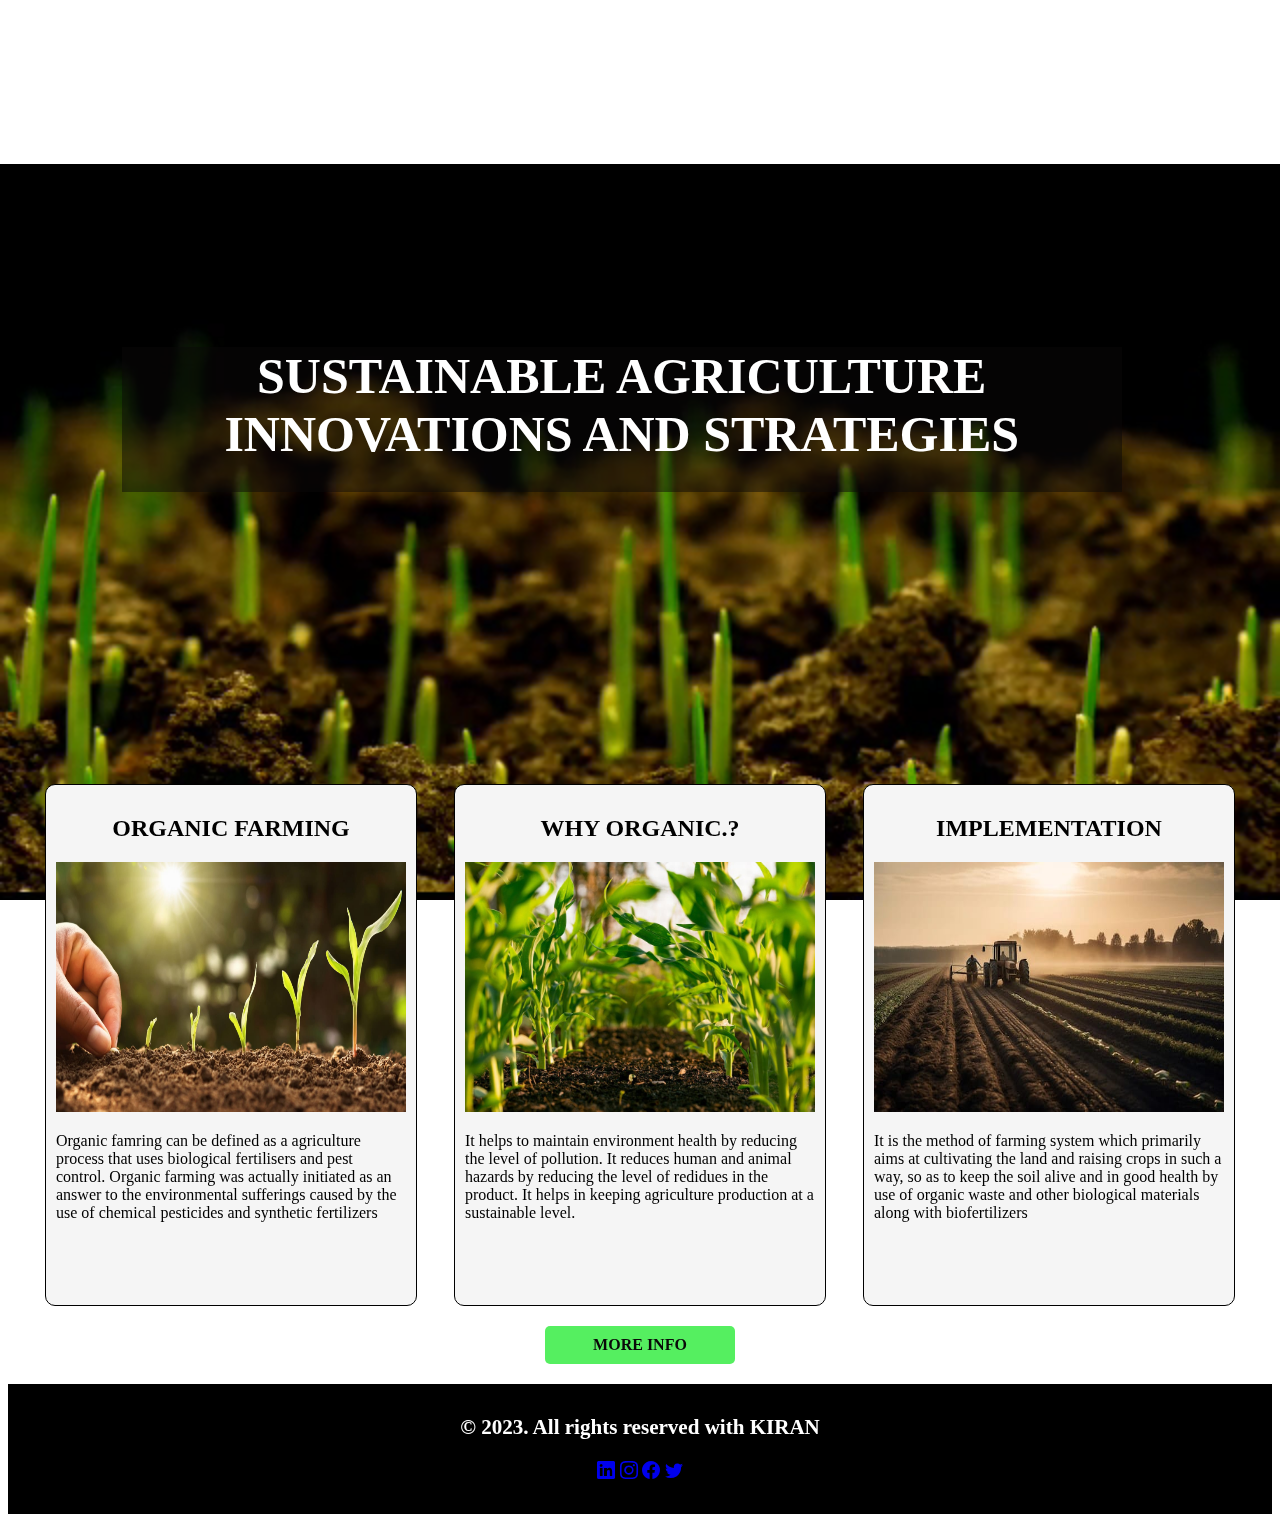
<file: index.html>
<!DOCTYPE html>
<html lang="en">

<head>
    <meta charset="UTF-8">
    <meta http-equiv="X-UA-Compatible" content="IE=edge">
    <meta name="viewport" content="width=device-width, initial-scale=1.0">
    <title>Document</title>
    <link rel="stylesheet" href="style.css">
</head>

<body>
    <!-- -----------home-------- -->

    <div class="bgimg">
        <VIdeo autoplay loop muted plays-inline class="bgvideo">
            <source src="bgvideo.mp4" type="video/mp4">
        </VIdeo>
        <div class="navbar">
            <h1 class="logo">BATCH-A11</h1>
            <UL>
                <li><a href="#">HOME</a></li>
                <li><a href="faq.html">FAQ</a></li>
                <li><a href="about.html">ABOUT</a></li>
                <li><a href="gallery.html">GALLERY</a></li>
            </UL>
        </div>
        <div class="title">
            <h1>SUSTAINABLE AGRICULTURE INNOVATIONS AND STRATEGIES</h1>
        </div>
    </div>
    <div class="main">
        <!-- -----------b1-------- -->
        <div class="container">
            <h2 class="c1txt">ORGANIC FARMING</h2>
            <img src="IMG1.jpeg" alt="img1" class="img1">
            <p>Organic famring can be defined as a agriculture process that uses biological fertilisers and pest
                control. Organic farming was actually initiated as an answer to the environmental sufferings caused by
                the use of chemical pesticides and synthetic fertilizers</p>
        </div>
        <!-- -----------b2-------- -->
        <div class="container">
            <h2 class="c1txt">WHY ORGANIC.?</h2>
            <img src="IMG2.jpeg" alt="img1" class="img1">
            <p>It helps to maintain environment health by reducing the level of pollution. It reduces human and animal
                hazards by reducing the level of redidues in the product. It helps in keeping agriculture production at
                a sustainable level.</p>
        </div>
        <!-- -----------b3-------- -->
        <div class="container">
            <h2 class="c1txt">IMPLEMENTATION </h2>
            <img src="IMG3.jpeg" alt="img1" class="img1">
            <p>It is the method of farming system which primarily aims at cultivating the land and raising crops in
                such a way, so as to keep the soil alive and in good health by use of organic waste and other
                biological materials along with biofertilizers</p>

        </div>
    </div>
    <!-- -----------btn-------- -->

    <div>
      <a href="more.html" class="btn">MORE INFO</a>
    </div>
    <!-- -----------footer-------- -->
    <div class="footer">
        <div class="icon">
            <h3 class="rigths">© 2023. All rights reserved with KIRAN</h3>
            <a href="https://www.linkedin.com/in/kiran-kaku-984303268"><i class="bi bi-linkedin"></i></a>
           <a href="https://instagram.com/kiran__009__?igshid=NTc4MTIwNjQ2YQ=="><i class="bi bi-instagram"></i></a>
         <a href="https://www.facebook.com/kiranyadav.kaku.3?mibextid=ZbWKwL"><i class="bi bi-facebook"></i></a>
        <a href="https://www.linkedin.com/in/kiran-kaku-984303268"><i class="bi bi-twitter"></i></a>
        </div>

    </div>

</body>

</html>
</file>
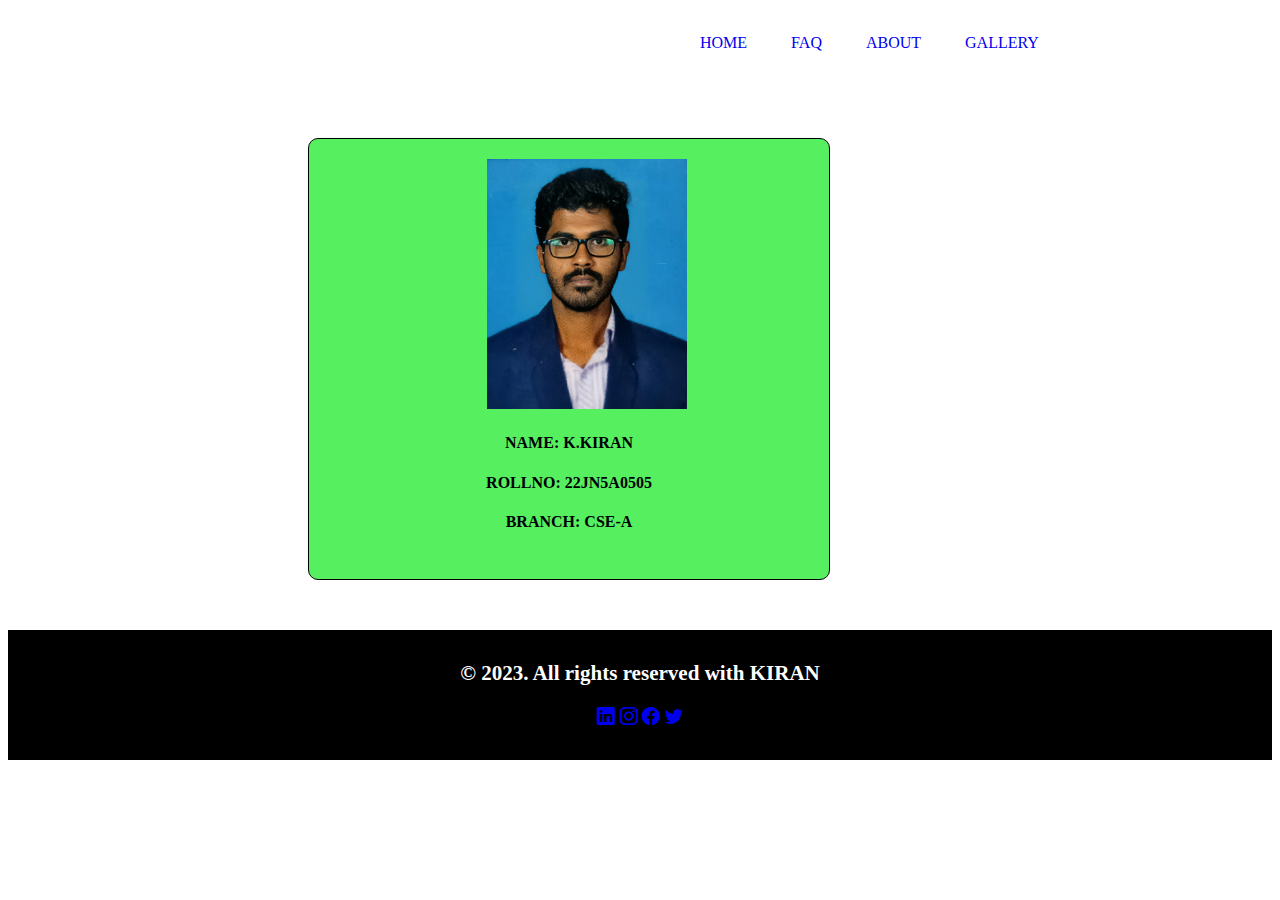
<file: about.html>
<!DOCTYPE html>
<html lang="en">
<head>
    <meta charset="UTF-8">
    <meta name="viewport" content="width=device-width, initial-scale=1.0">
    <title>Document</title>
    <link rel="stylesheet" href="style.css">
</head>
<body>
    <div class="navbar1">
        <!-- <h1 class="logo">MORE INFORMATION OF ORGANIC FARMING</h1> -->
        <UL>
            <li><a href="index.html">HOME</a></li>
            <li><a href="faq.html">FAQ</a></li>
            <li><a href="about.html">ABOUT</a></li>
            <li><a href="gallery.html">GALLERY</a></li>
        </UL>
    </div>
    <div class="bio">
        <img src="kiran.jpeg" alt="" class="mypic">
        <h4>NAME: K.KIRAN</h4>
        <h4>ROLLNO: 22JN5A0505</h4>
        <h4>BRANCH: CSE-A</h4>
    </div>
    <div class="footer">
        <div class="icon">
            <h3 class="rigths">© 2023. All rights reserved with KIRAN</h3>
            <a href="https://www.linkedin.com/in/kiran-kaku-984303268"><i class="bi bi-linkedin"></i></a>
           <a href="https://instagram.com/kiran__009__?igshid=NTc4MTIwNjQ2YQ=="><i class="bi bi-instagram"></i></a>
         <a href="https://www.facebook.com/kiranyadav.kaku.3?mibextid=ZbWKwL"><i class="bi bi-facebook"></i></a>
        <a href="https://www.linkedin.com/in/kiran-kaku-984303268"><i class="bi bi-twitter"></i></a>
        </div>

    </div>
</body>
</html>
</file>
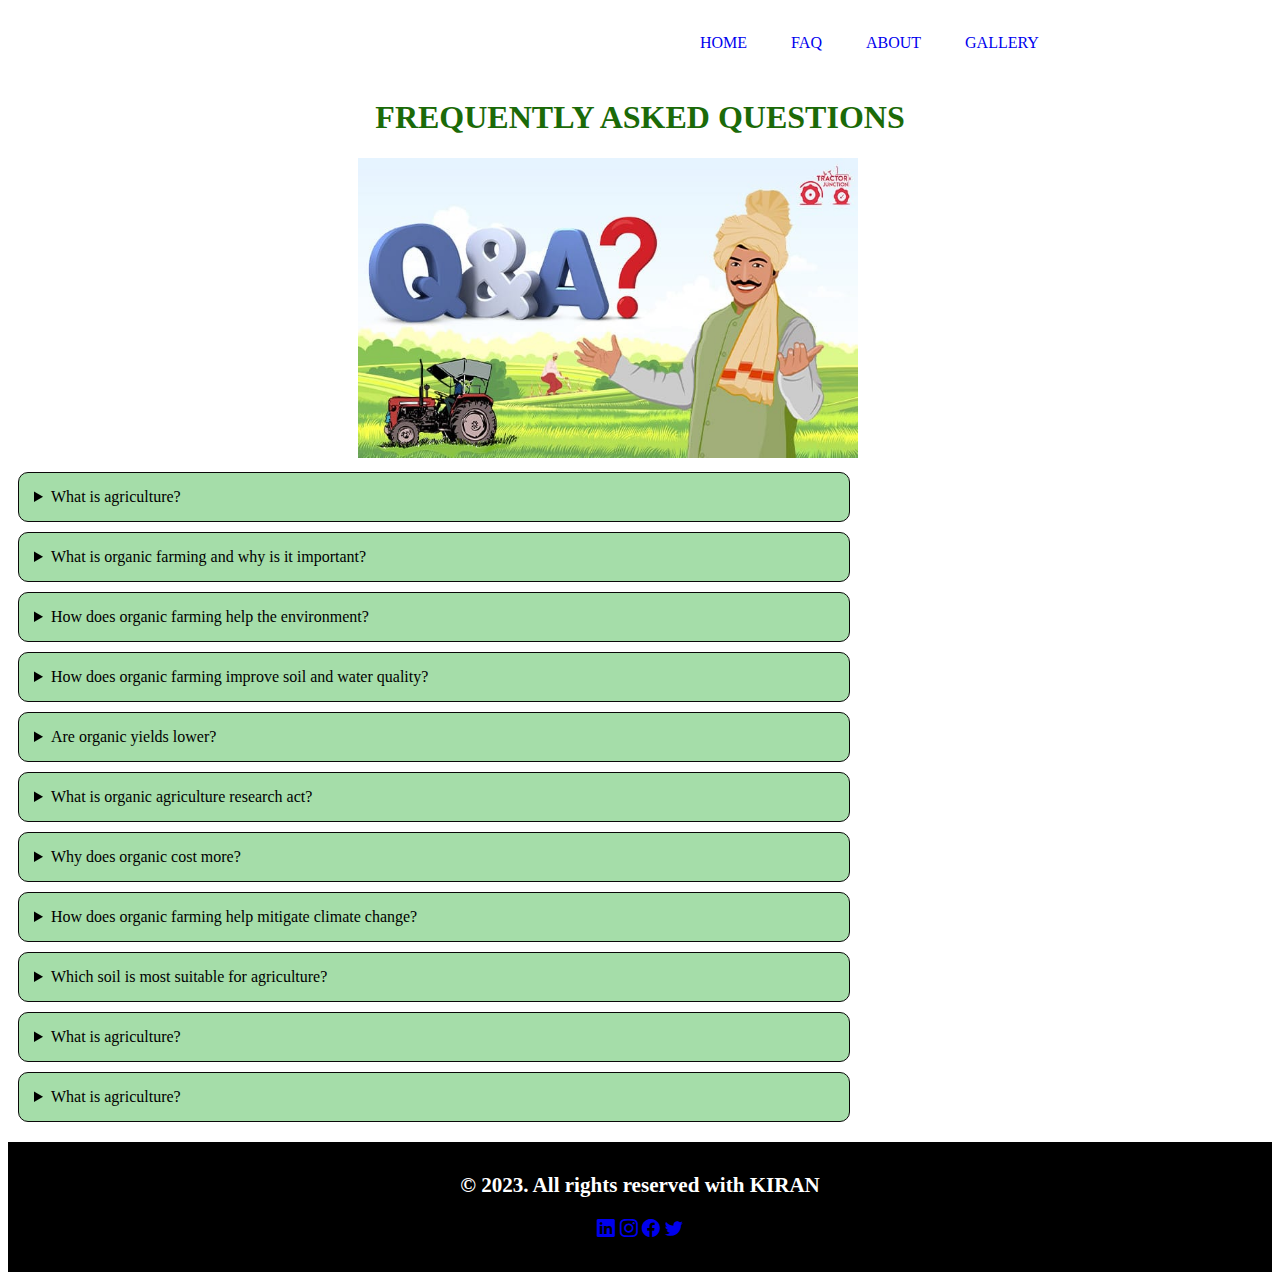
<file: faq.html>
<!DOCTYPE html>
<html lang="en">

<head>
    <meta charset="UTF-8">
    <meta name="viewport" content="width=.faqmain, initial-scale=1.0">
    <title>Document</title>
    <link rel="stylesheet" href="style.css">
</head>

<body>
    <div class="navbar1">
        <!-- <h1 class="logo">MORE INFORMATION OF ORGANIC FARMING</h1> -->
        <UL>
            <li><a href="index.html">HOME</a></li>
            <li><a href="#">FAQ</a></li>
            <li><a href="about.html">ABOUT</a></li>
            <li><a href="gallery.html">GALLERY</a></li>
        </UL>
    </div>
    <div class="faqmain">
        <h1>FREQUENTLY ASKED QUESTIONS</h1>
        <img src="faq.jpeg" alt="" class="faqimg">

        <details class="faq">
            <summary>What is agriculture?</summary>
            <div>Agriculture is the art and science of cultivating the soil, growing crops and raising livestock. It
                includes the preparation of plant and animal products for people to use and their distribution to
                markets. </div>
        </details>
        <details class="faq">
            <summary>What is organic farming and why is it important?</summary>
            <div>Organic farming is agriculture that makes healthy food, healthy soils, healthy plants, and healthy
                environments a priority, along with crop productivity. Organic farmers use biological fertilizer inputs
                and management practices such as cover cropping and crop rotation to improve soil quality and build
                organic soil matter. By increasing the amount of organic matter in the soil, organic farmers enhance the
                soil’s ability to absorb water, reducing the impacts of drought and flooding. Improving soil organic
                matter also helps it to absorb and store carbon and other nutrients need to grow healthy crops, which,
                in turn, are better able to resist insects and diseases.. </div>
        </details>
        <details class="faq">
            <summary>How does organic farming help the environment?</summary>
            <div>Using biological forms of fertilizer such as compost, animal manures, and legume cover crops, builds
                soil organic matter, even when routine tillage is used for weed control. Building soil organic matter
                increases soil water retention and nurtures more active soil microbial communities that retain nitrogen
                in the soil longer and transform it into non-leachable gaseous forms. There is a small but telling body
                of research in the US that suggests that improved soil quality influences the ability of crops to
                withstand or repel insect attack and plant disease. </div>
        </details>
        <details class="faq">
            <summary>How does organic farming improve soil and water quality?</summary>
            <div>Using biological forms of fertilizer such as compost, animal manures, and legume cover crops, builds
                soil organic matter, even when routine tillage is used for weed control. Building soil organic matter
                increases soil water retention and nurtures more active soil microbial communities that retain nitrogen
                in the soil longer and transform it into non-leachable gaseous forms. There is a small but telling body
                of research in the US that suggests that improved soil quality influences the ability of crops to
                withstand or repel insect attack and plant disease.

                Organic biological fertilizer sources release their nutrients slowly over time, providing more
                opportunity for the nitrogen to be digested by soil organisms and taken up by crops before leaching
                below the root zone. </div>
        </details>
        <details class="faq">
            <summary>Are organic yields lower?</summary>
            <div>However, while organic agriculture may produce lower yields when compared to conventional agriculture,
                organic farming is often more profitable, delivers more environmental benefits, and is healthier in
                terms of increased nutritional benefits and reduced dietary pesticide exposure. </div>
        </details>
        <details class="faq">
            <summary>What is organic agriculture research act?</summary>
            <div>H.R. 2436, the Organic Agriculture Research Act of 2017, was introduced by Representative Chellie
                Pingree (D-ME) with cosponsors Representative Dan Newhouse (R-WA), and Jimmy Panetta (D-CA). This
                bipartisan legislation was approved in the 2018 Farm Bill and will provide $395 million for organic
                agriculture research and education over the next ten years. This milestone is the biggest win for
                organic farming in the Farm Bill in decades, securing permanent funding for organic research at USDA.
            </div>
        </details>
        <details class="faq">
            <summary>Why does organic cost more?</summary>
            <div>The cost of organic food is higher than that of conventional food because the organic price tag more
                closely reflects the true cost of growing the food: substituting labor and intensive management for
                chemicals. These costs may include cleanup of polluted water and remediation of pesticide contamination.
            </div>
        </details>
        <details class="faq">
            <summary>How does organic farming help mitigate climate change?</summary>
            <div>Climate change poses critical risks for farmers and ranchers and endangers the soil, water, and other
                resources on which food production depends. Rising temperatures have already intensified droughts, heat
                waves, and storms, making it harder to grow crops and raise livestock.

                The good news is that organic systems that emphasize soil health help farmers and ranchers increase
                resilience to the impacts of climate change. There is also extensive research demonstrating the
                potential of organic systems to reduce agriculture’s contribution to climate change (i.e., mitigate
                climate change).

                Organic systems do this by capturing and storing more carbon (CO2) in the soil (carbon sequestration).

                While organic systems require some level of physical disturbance to control weeds, they eliminate
                synthetic inputs and can significantly reduce tillage. Reduced tillage, crop diversification, cover
                cropping, organic amendments, and sound nutrient management can enhance carbon sequestration and build
                climate resiliency in organic agricultural systems. </div>
        </details>
        <details class="faq">
            <summary>Which soil is most suitable for agriculture?</summary>
            <div>Loamy-textured soils are commonly described as medium textured with functionally-equal contributions of
                sand, silt, and clay. These medium-textured soils are often considered ideal for agriculture as they are
                easily cultivated by farmers and can be highly productive for crop growth.</div>
        </details>
        <details class="faq">
            <summary>What is agriculture?</summary>
            <div>Agriculture is the art and science of cultivating the soil, growing crops and raising livestock. It
                includes the preparation of plant and animal products for people to use and their distribution to
                markets. </div>
        </details>
        <details class="faq">
            <summary>What is agriculture?</summary>
            <div>Agriculture is the art and science of cultivating the soil, growing crops and raising livestock. It
                includes the preparation of plant and animal products for people to use and their distribution to
                markets. </div>
        </details>
    </div>
    <div class="footer">
        <div class="icon">
            <h3 class="rigths">© 2023. All rights reserved with KIRAN</h3>
            <a href="https://www.linkedin.com/in/kiran-kaku-984303268"><i class="bi bi-linkedin"></i></a>
           <a href="https://instagram.com/kiran__009__?igshid=NTc4MTIwNjQ2YQ=="><i class="bi bi-instagram"></i></a>
         <a href="https://www.facebook.com/kiranyadav.kaku.3?mibextid=ZbWKwL"><i class="bi bi-facebook"></i></a>
        <a href="https://www.linkedin.com/in/kiran-kaku-984303268"><i class="bi bi-twitter"></i></a>
        </div>

    </div>
</body>

</html>
</file>
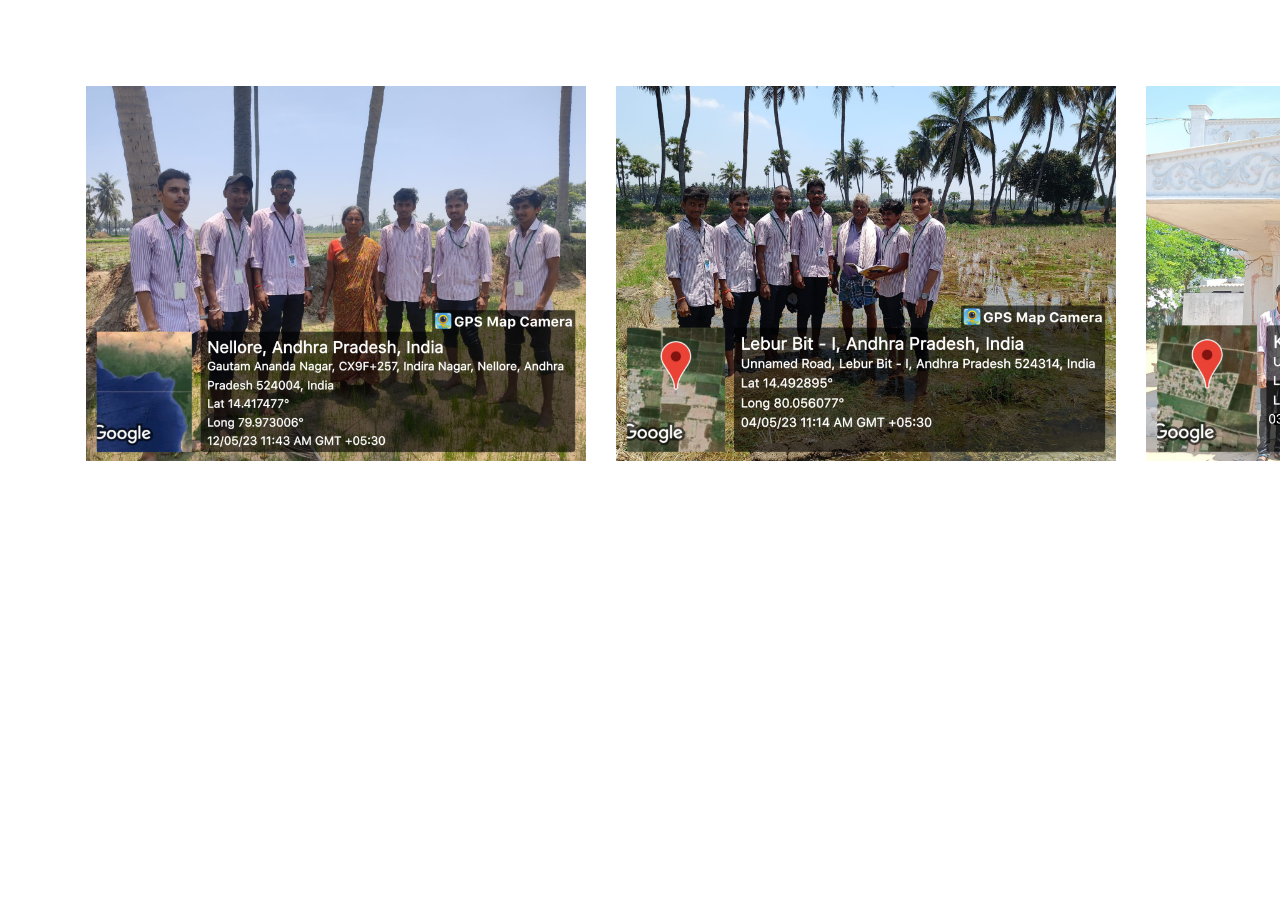
<file: gallery.html>
<!DOCTYPE html>
<html lang="en">
<head>
    <meta charset="UTF-8">
    <meta name="viewport" content="width=device-width, initial-scale=1.0">
    <title>Document</title>
    <link rel="stylesheet" href="style.css">
</head>
<body>
    
    <div class="slider">
        <div class="slidetrack">
            <!-- -----------------same------------ -->
            <div class="slide">
                <img src="1.jpeg" alt="">
            </div>
            <div class="slide">
                <img src="2.jpeg" alt="">
            </div>
            <div class="slide">
                <img src="3.jpeg" alt="">
            </div>
            <!-- <div class="slide">
                <img src="4.jpeg" alt="">
            </div> -->
            <div class="slide">
                <img src="5.jpeg" alt="">
            </div>
            <!-- <div class="slide">
                <img src="6.jpeg" alt="">
            </div> -->
            <div class="slide">
                <img src="7.jpeg" alt="">
            </div>
            <div class="slide">
                <img src="8.jpeg" alt="">
            </div>
            <div class="slide">
                <img src="9.jpeg" alt="">
            </div>
            <div class="slide">
                <img src="10.jpeg" alt="">
            </div>
            <div class="slide">
                <img src="11.jpeg" alt="">
            </div>
            <!-- <div class="slide">
                <img src="12.jpeg" alt="">
            </div> -->
            <div class="slide">
                <img src="13.jpeg" alt="">
            </div>
            <!-- -----------------same------------ -->
            <div class="slide">
                <img src="1.jpeg" alt="">
            </div>
            <div class="slide">
                <img src="2.jpeg" alt="">
            </div>
            <div class="slide">
                <img src="3.jpeg" alt="">
            </div>
            <!-- <div class="slide">
                <img src="4.jpeg" alt="">
            </div> -->
            <div class="slide">
                <img src="5.jpeg" alt="">
            </div>
            <!-- <div class="slide">
                <img src="6.jpeg" alt="">
            </div> -->
            <div class="slide">
                <img src="7.jpeg" alt="">
            </div>
            <div class="slide">
                <img src="8.jpeg" alt="">
            </div>
            <div class="slide">
                <img src="9.jpeg" alt="">
            </div>
            <div class="slide">
                <img src="1.jpeg" alt="">
            </div>
            <div class="slide">
                <img src="2.jpeg" alt="">
            </div>
            <div class="slide">
                <img src="3.jpeg" alt="">
            </div>
            <div class="slide">
                <img src="7.jpeg" alt="">
            </div>
            <div class="slide">
                <img src="8.jpeg" alt="">
            </div>
            <div class="slide">
                <img src="9.jpeg" alt="">
            </div>
            <div class="slide">
                <img src="10.jpeg" alt="">
            </div>
            <div class="slide">
                <img src="11.jpeg" alt="">
            </div>
            <div class="slide">
                <img src="7.jpeg" alt="">
            </div>
            <div class="slide">
                <img src="8.jpeg" alt="">
            </div>
            <div class="slide">
                <img src="9.jpeg" alt="">
            </div>
            <div class="slide">
                <img src="1.jpeg" alt="">
            </div>
            <div class="slide">
                <img src="2.jpeg" alt="">
            </div>
            <div class="slide">
                <img src="3.jpeg" alt="">
            </div>
            <div class="slide">
                <img src="7.jpeg" alt="">
            </div>
            <div class="slide">
                <img src="8.jpeg" alt="">
            </div>
            <div class="slide">
                <img src="9.jpeg" alt="">
            </div>
            <div class="slide">
                <img src="10.jpeg" alt="">
            </div>
           
        </div>
    </div>
    
</body>
</html>
</file>
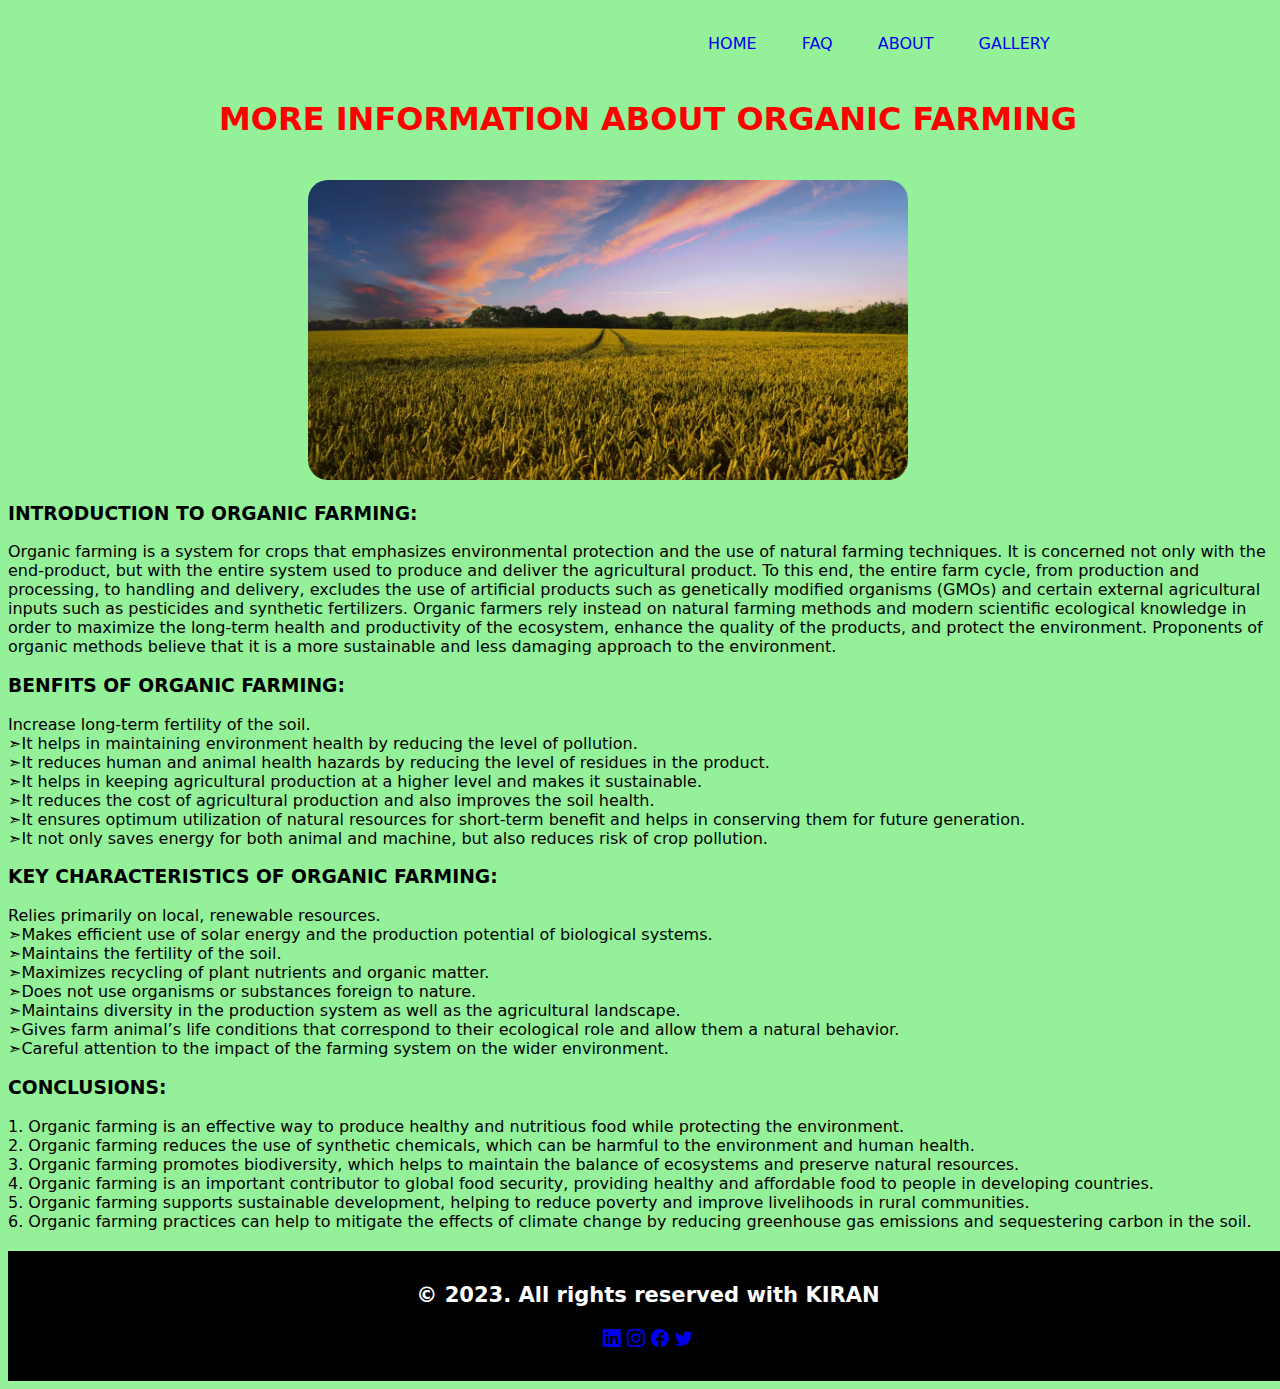
<file: more.html>
<!DOCTYPE html>
<html lang="en">

<head>
    <meta charset="UTF-8">
    <meta name="viewport" content="width=device-width, initial-scale=1.0">
    <title>Document</title>
    <link rel="stylesheet" href="style.css">
</head>

<body class="body">
    <div class="navbar1">
        <!-- <h1 class="logo">MORE INFORMATION OF ORGANIC FARMING</h1> -->
        <UL>
            <li><a href="index.html">HOME</a></li>
            <li><a href="faq.html">FAQ</a></li>
            <li><a href="about.html">ABOUT</a></li>
            <li><a href="gallery.html">GALLERY</a></li>
        </UL>
    </div>
    <div class="box">
        <div class="box1">
           <div class="moreimg">
              <h1 class="txt">MORE INFORMATION ABOUT ORGANIC FARMING</h1>

              <img src="ig1.jpeg" alt="" class="ig1">
           </div>
            <!-- --------------bx1--------------- -->
            <div class="bx1">
                <h3>INTRODUCTION TO ORGANIC FARMING:</h3>
                <P>Organic farming is a system for crops that emphasizes environmental protection and the use of natural
                    farming techniques. It is concerned not only with the end-product, but with the entire system used
                    to produce and deliver the agricultural product. To this end, the entire farm cycle, from production
                    and processing, to handling and delivery, excludes the use of artificial products such as
                    genetically modified organisms (GMOs) and certain external agricultural inputs such as pesticides
                    and synthetic fertilizers. Organic farmers rely instead on natural farming methods and modern
                    scientific ecological knowledge in order to maximize the long-term health and productivity of the
                    ecosystem, enhance the quality of the products, and protect the environment. Proponents of organic
                    methods believe that it is a more sustainable and less damaging approach to the environment.</P>
            </div>
            <!-- --------------bx2--------------- -->
            <div class="bx1">
                <h3>BENFITS OF ORGANIC FARMING:</h3>
                <P> Increase long-term fertility of the soil.<br>
                    ➣It helps in maintaining environment health by reducing the level of pollution.<br>
                    ➣It reduces human and animal health hazards by reducing the level of residues in 
                    the product.<br>
                    ➣It helps in keeping agricultural production at a higher level and makes it 
                    sustainable.<br>
                    ➣It reduces the cost of agricultural production and also improves the soil health.<br>
                    ➣It ensures optimum utilization of natural resources for short-term benefit and 
                    helps in conserving them for future generation.<br>
                    ➣It not only saves energy for both animal and machine, but also reduces risk of crop pollution.<br></P>
            </div>
            <!-- --------------bx3-------------- -->

            <div class="bx1">
                <h3>KEY CHARACTERISTICS OF ORGANIC FARMING:</h3>
                <P> Relies primarily on local, renewable resources.<br>
                    ➣Makes efficient use of solar energy and the production potential of biological 
                    systems.<br>
                    ➣Maintains the fertility of the soil.<br>
                    ➣Maximizes recycling of plant nutrients and organic matter.<br>
                    ➣Does not use organisms or substances foreign to nature.<br>
                    ➣Maintains diversity in the production system as well as the agricultural landscape.<br>
                    ➣Gives farm animal’s life conditions that correspond to their ecological role and 
                    allow them a natural behavior.<br>
                    ➣Careful attention to the impact of the farming system on the wider environment.<br></P>
            </div>
            <!-- --------------bx4--------------- -->
            <div class="bx1">
                <h3>CONCLUSIONS:</h3>
                <P>1. Organic farming is an effective way to produce healthy and nutritious food while 
                    protecting the environment.<br>
                    2. Organic farming reduces the use of synthetic chemicals, which can be harmful to 
                    the environment and human health.<br>
                    3. Organic farming promotes biodiversity, which helps to maintain the balance of 
                    ecosystems and preserve natural resources.<br>
                    4. Organic farming is an important contributor to global food security, providing 
                    healthy and affordable food to people in developing countries.<br>
                    5. Organic farming supports sustainable development, helping to reduce poverty and 
                    improve livelihoods in rural communities.<br>
                    6. Organic farming practices can help to mitigate the effects of climate change by 
                    reducing greenhouse gas emissions and sequestering carbon in the soil. <br></P>
                
            </div>


        </div>
        
    </div>
    <div class="footer">
        <div class="icon">
            <h3 class="rigths">© 2023. All rights reserved with KIRAN</h3>
            <a href="https://www.linkedin.com/in/kiran-kaku-984303268"><i class="bi bi-linkedin"></i></a>
           <a href="https://instagram.com/kiran__009__?igshid=NTc4MTIwNjQ2YQ=="><i class="bi bi-instagram"></i></a>
         <a href="https://www.facebook.com/kiranyadav.kaku.3?mibextid=ZbWKwL"><i class="bi bi-facebook"></i></a>
        <a href="https://www.linkedin.com/in/kiran-kaku-984303268"><i class="bi bi-twitter"></i></a>
        </div>

    </div>
</body>

</html>
</file>
<file: style.css>
@import url("https://cdn.jsdelivr.net/npm/bootstrap-icons@1.10.5/font/bootstrap-icons.css");
.body {
    font-family: system-ui, -apple-system, BlinkMacSystemFont, 'Segoe UI', Roboto, Oxygen, Ubuntu, Cantarell, 'Open Sans', 'Helvetica Neue', sans-serif;
}

.bgimg {
    width: 100%;
    height: 700px;
    /* background-image: url(bg.img.jpeg); */
    background-size: cover;
    background-position: center;
}
.bgvideo{
    width: 100%;
    position: absolute;
    right: 0;
    bottom: 0;
    z-index: -1;
}

.navbar {
    width: 85%;
    margin: auto;
    padding: 35px 0;
    display: flex;
    align-items: center;
    justify-content: space-between;
}

.logo {
    color: white;
    width: 200px;
}

.navbar ul li {
    list-style: none;
    display: inline-block;
    margin: 0 20px;
    position: relative;
}

.navbar ul li a {
    text-decoration: none;
    color: white;
    text-transform: uppercase;
}

.navbar ul li::after {
    content: '';
    height: 3px;
    width: 0;
    background: rgb(57, 30, 232);
    position: absolute;
    left: 0;
    bottom: -10px;
    transition: 0.5s;
}

.navbar ul li:hover:after {
    width: 100%;
}

.title {
    font-family: Georgia, 'Times New Roman', Times, serif;
   text-align: center;
   font-size: 25px;
   color: white;
   font-weight: 200;
   margin-top: 15%;
   background-color: #0a09097d;
   width: 1000px;
   height: 145px;
   margin-left: 9%;
   padding: 10 15;
}
.container{
    width: 350px;
    height: 500px;
    background-color: whitesmoke;
    border: 1px solid black;
    border-radius: 10px;
    margin-top: 6%;
   
}
.img1{
    width: 100%;
    height: 250px;
}
.container{
    text-align: left;
    padding: 10px;
}
.c1txt{
    text-align: center;
    font-weight: bolder;
}
.main{
    display: flex;
    justify-content:space-evenly ;
}
.btn{
    display: block;
	width: 150px;
	margin: 20px auto;
	padding: 10px 20px;
	background-color: #55ef60;
	color: #0a0909;
	text-align: center;
	text-decoration: none;
	border-radius: 5px;
    font-weight: bolder;
}
.footer{
    background-color: black;
    width: 100%;
    height: 130px;
    margin-top: 20px;
}
.icon{
    color: white;
    font-size: 18px;
    align-items: center;
    text-align: center;
    padding: 10px;
}
/* ------------main------------- */
.body{
    background-color: #94f19a;
    width: 100%;
}
.navbar1 {
    width: 40%;
    margin: auto;
    margin-left: 50%;
    padding: 10px 0;
    display: flex;
    align-items: center;
    justify-content: space-between;
    position: sticky;
    cursor: pointer;
}

.navbar1 ul li {
    list-style: none;
    display: inline-block;
    margin: 0 20px;
    position: relative;
}

.navbar1 ul li a {
    text-decoration: none;
    color: white(22, 23, 22);
    text-transform: uppercase;
}
.txt{
    color: red;
    text-align: center;
}
.ig1{
    width: 600px;
    height: 300px;
    margin-top: 20px;
    margin-left: 300PX;
    border-radius: 20px;
}
}
.box{
    width: 100%;
    display: flex;
    padding: 10px;
}
.bx1{
    text-align: left;
}
.bio{
    width: 500px;
    height: 420px;
    background-color: #55ef60;
    text-align: center;
    font-weight: bolder;
    padding: 10PX;
    margin-top: 60PX;
    margin-bottom:50PX ;
    margin-left: 300PX;
    border:1px solid black;
    border-radius: 10px;
}
.mypic{
    width: 200px;
    height: 250px;
    margin-top: 10px;
    margin-left: 7%;
}

/* ------------gallery------------- */
.navbar2 {
    width: 85%;
    margin: auto;
    margin-left: 50%;
    padding: 10px 0;
    display: flex;
    align-items: center;
    justify-content: space-between;

}

.logo {
    color: white;
    width: 200px;
}

.navbar2 ul li {
    list-style: none;
    display: inline-block;
    margin: 0 20px;
    position: relative;
}

.navbar2 ul li a {
    text-decoration: none;
    color: rgb(5, 121, 40);
    text-transform: uppercase;
}
.txt1{
    color: rgb(25, 0, 255);
    text-align: center;
    
}
.slider{
    width: 90%;
    height: 250px;
    margin: auto;
    position: relative;
    display: grid;
    place-items: center;
}

.slidetrack{
    display: flex;
    /* width: calc(750px * 18); */
    animation: scroll 40s linear infinite;
}

.slide{
    width: 500px;
    height: 500px;
    display: flex;
    align-items: center;
    padding: 15px;
    perspective: 100%;

}
img{
    width: 100%;
}
.faqmain h1{
   color: rgb(27, 106, 8);
   text-align: center;
}
.faq{
    width: 800px;
    text-align: start;  
    background-color: #a5dda9;
    padding: 15px;
    border:1px solid #0a0909;
    border-radius: 10px;
    margin: 10px;
    cursor: pointer;
}
.faqimg{
    width: 500px;
    height: 300px;
    margin-left: 350px;
}

/* @media only screen and (max-width:844px)
{
.bgimg, .bgvideo, .body{
        width: 100%;
    }
} */
</file>
